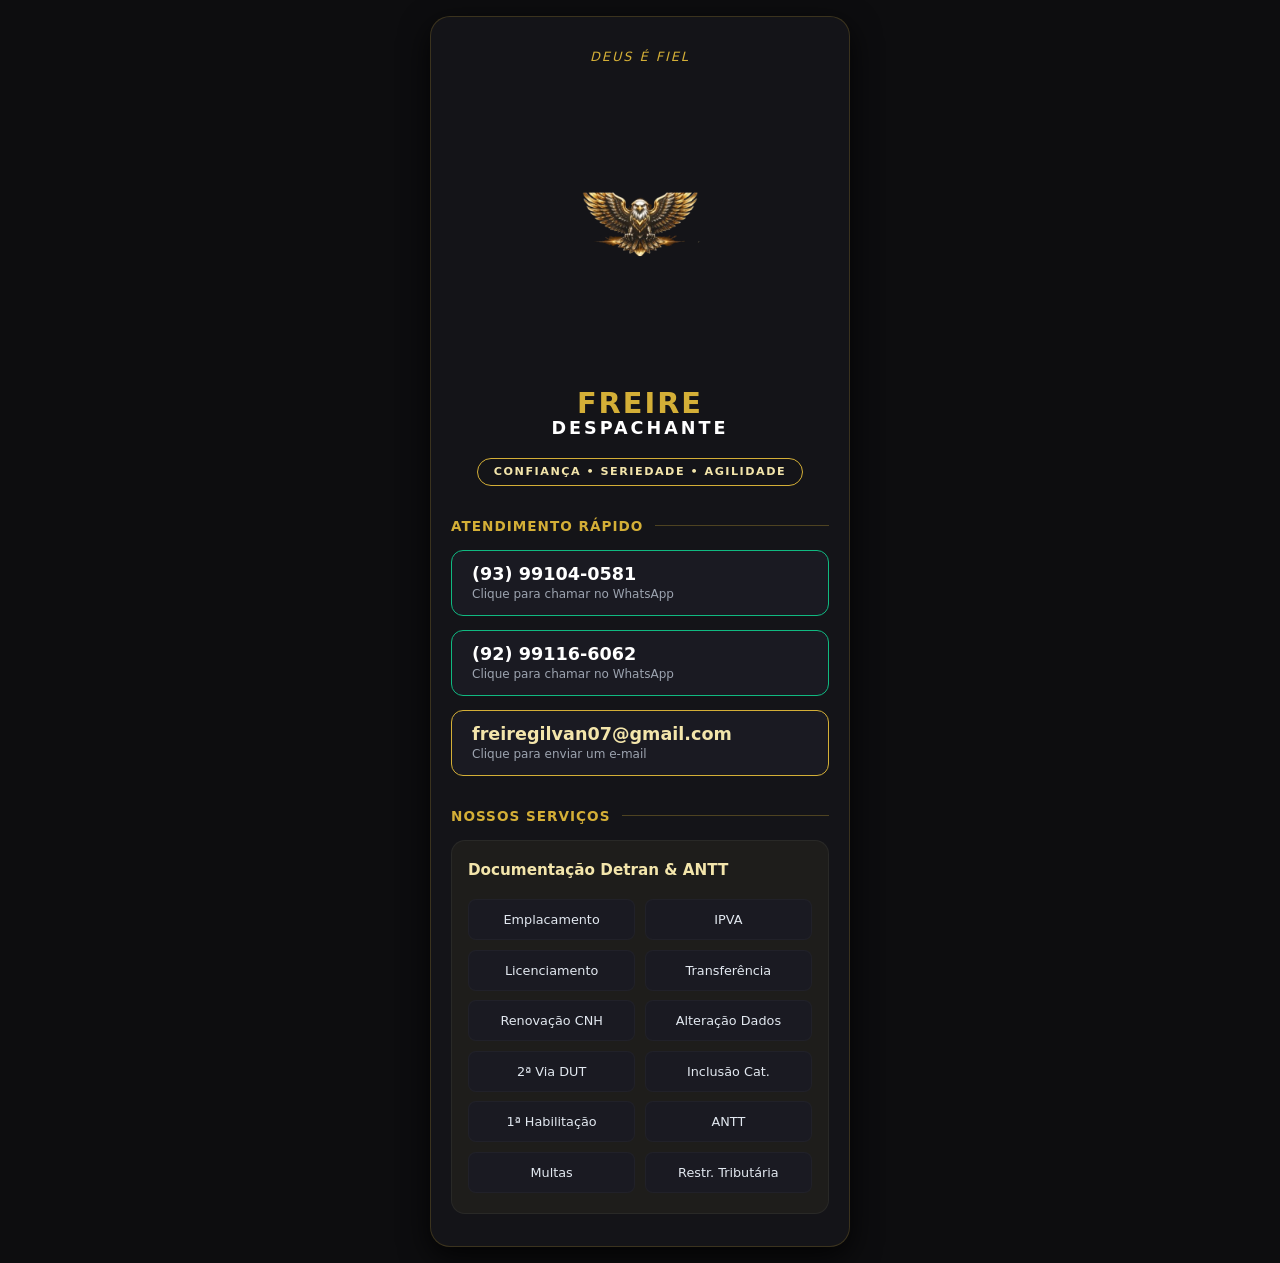
<file: index.html>
<!DOCTYPE html>
<html lang="pt-BR">
<head>
  <meta charset="UTF-8">
  <meta name="viewport" content="width=device-width, initial-scale=1.0">
  <title>Cartão Digital - Freire Despachante</title>
  <style>
    /* Reset & Variáveis de Cor */
    :root {
      --bg-color: #0d0d0f;
      --card-bg: #141418;
      --gold-primary: #d4af37;
      --gold-light: #f3e5ab;
      --green-whatsapp: #10b981;
      --text-muted: #9ca3af;
      --item-bg: #1a1a22;
      --inner-card-bg: #1e1d1b;
    }

    * {
      box-sizing: border-box;
      margin: 0;
      padding: 0;
      font-family: system-ui, -apple-system, BlinkMacSystemFont, 'Segoe UI', Roboto, sans-serif;
    }

    body {
      background-color: var(--bg-color);
      color: #ffffff;
      display: flex;
      justify-content: center;
      min-height: 100vh;
      padding: 1rem;
    }

    /* Container Principal */
    .container {
      width: 100%;
      max-width: 420px;
      background-color: var(--card-bg);
      border-radius: 20px;
      border: 1px solid rgba(212, 175, 55, 0.2);
      padding: 2rem 1.25rem;
      box-shadow: 0 10px 30px rgba(0, 0, 0, 0.8);
    }

    /* --- CABEÇALHO --- */
    .header {
      text-align: center;
      margin-bottom: 2rem;
    }

    .motto {
      color: var(--gold-primary);
      font-size: 0.8rem;
      font-style: italic;
      letter-spacing: 2px;
      margin-bottom: 1rem;
      text-transform: uppercase;
    }

    .logo-img {
      width: 130px;
      height: auto;
      margin-bottom: 1rem;
      object-fit: contain;
    }

    .brand-title {
      color: var(--gold-primary);
      font-size: 1.8rem;
      font-weight: 800;
      letter-spacing: 2px;
      line-height: 1;
    }

    .brand-subtitle {
      color: #ffffff;
      font-size: 1.1rem;
      font-weight: 700;
      letter-spacing: 3px;
      margin-bottom: 1.25rem;
    }

    .pill-badge {
      display: inline-block;
      border: 1px solid var(--gold-primary);
      border-radius: 50px;
      padding: 0.4rem 1rem;
      font-size: 0.7rem;
      color: var(--gold-light);
      letter-spacing: 1.5px;
      font-weight: 600;
    }

    /* --- TÍTULOS DE SEÇÃO --- */
    .section-title {
      display: flex;
      align-items: center;
      color: var(--gold-primary);
      font-size: 0.85rem;
      font-weight: 700;
      letter-spacing: 1px;
      margin-bottom: 1rem;
      text-transform: uppercase;
    }

    .section-title::after {
      content: "";
      flex: 1;
      height: 1px;
      background: rgba(212, 175, 55, 0.3);
      margin-left: 0.75rem;
    }

    /* --- BOTÕES DE ATENDIMENTO --- */
    .contact-list {
      display: flex;
      flex-direction: column;
      gap: 0.85rem;
      margin-bottom: 2rem;
    }

    .contact-card {
      display: block;
      text-decoration: none;
      padding: 0.85rem 1.25rem;
      border-radius: 12px;
      background-color: var(--item-bg);
      transition: transform 0.2s ease, background-color 0.2s ease;
    }

    .contact-card:hover {
      transform: translateY(-2px);
    }

    .contact-card.whatsapp {
      border: 1px solid var(--green-whatsapp);
    }

    .contact-card.email {
      border: 1px solid var(--gold-primary);
    }

    .contact-number {
      color: #ffffff;
      font-size: 1.1rem;
      font-weight: 700;
      display: block;
    }

    .contact-card.email .contact-number {
      color: var(--gold-light);
    }

    .contact-sub {
      color: var(--text-muted);
      font-size: 0.75rem;
      margin-top: 0.2rem;
      display: block;
    }

    /* --- CAIXA DE SERVIÇOS --- */
    .services-box {
      background-color: var(--inner-card-bg);
      border-radius: 14px;
      padding: 1.25rem 1rem;
      border: 1px solid rgba(255, 255, 255, 0.05);
    }

    .services-title {
      color: var(--gold-light);
      font-size: 0.95rem;
      font-weight: 700;
      margin-bottom: 1.25rem;
    }

    .services-grid {
      display: grid;
      grid-template-columns: 1fr 1fr;
      gap: 0.6rem;
    }

    .service-item {
      background-color: var(--item-bg);
      padding: 0.75rem 0.5rem;
      border-radius: 8px;
      text-align: center;
      font-size: 0.8rem;
      color: #e2e8f0;
      font-weight: 500;
      border: 1px solid rgba(255, 255, 255, 0.03);
    }
  </style>
</head>
<body>

  <main class="container">
    
    <!-- Cabeçalho / Logo -->
    <header class="header">
      <p class="motto">DEUS É FIEL</p>
      
      <!-- Chamada da imagem configurada para logo1.png -->
      <img src="logo1.png" alt="Freire Despachante Logo" class="logo-img">
      
      <h1 class="brand-title">FREIRE</h1>
      <h2 class="brand-subtitle">DESPACHANTE</h2>
      <div class="pill-badge">CONFIANÇA • SERIEDADE • AGILIDADE</div>
    </header>

    <!-- Atendimento Rápido -->
    <section>
      <div class="section-title">Atendimento Rápido</div>
      <div class="contact-list">
        
        <a href="https://wa.me/5593991040581" target="_blank" class="contact-card whatsapp">
          <span class="contact-number">(93) 99104-0581</span>
          <span class="contact-sub">Clique para chamar no WhatsApp</span>
        </a>

        <a href="https://wa.me/5592991166062" target="_blank" class="contact-card whatsapp">
          <span class="contact-number">(92) 99116-6062</span>
          <span class="contact-sub">Clique para chamar no WhatsApp</span>
        </a>

        <a href="mailto:freiregilvan07@gmail.com" class="contact-card email">
          <span class="contact-number">freiregilvan07@gmail.com</span>
          <span class="contact-sub">Clique para enviar um e-mail</span>
        </a>

      </div>
    </section>

    <!-- Nossos Serviços -->
    <section>
      <div class="section-title">Nossos Serviços</div>
      
      <div class="services-box">
        <h3 class="services-title">Documentação Detran & ANTT</h3>
        
        <div class="services-grid">
          <div class="service-item">Emplacamento</div>
          <div class="service-item">IPVA</div>
          <div class="service-item">Licenciamento</div>
          <div class="service-item">Transferência</div>
          <div class="service-item">Renovação CNH</div>
          <div class="service-item">Alteração Dados</div>
          <div class="service-item">2ª Via DUT</div>
          <div class="service-item">Inclusão Cat.</div>
          <div class="service-item">1ª Habilitação</div>
          <div class="service-item">ANTT</div>
          <div class="service-item">Multas</div>
          <div class="service-item">Restr. Tributária</div>
        </div>
      </div>
    </section>

  </main>

</body>
</html>
</file>
